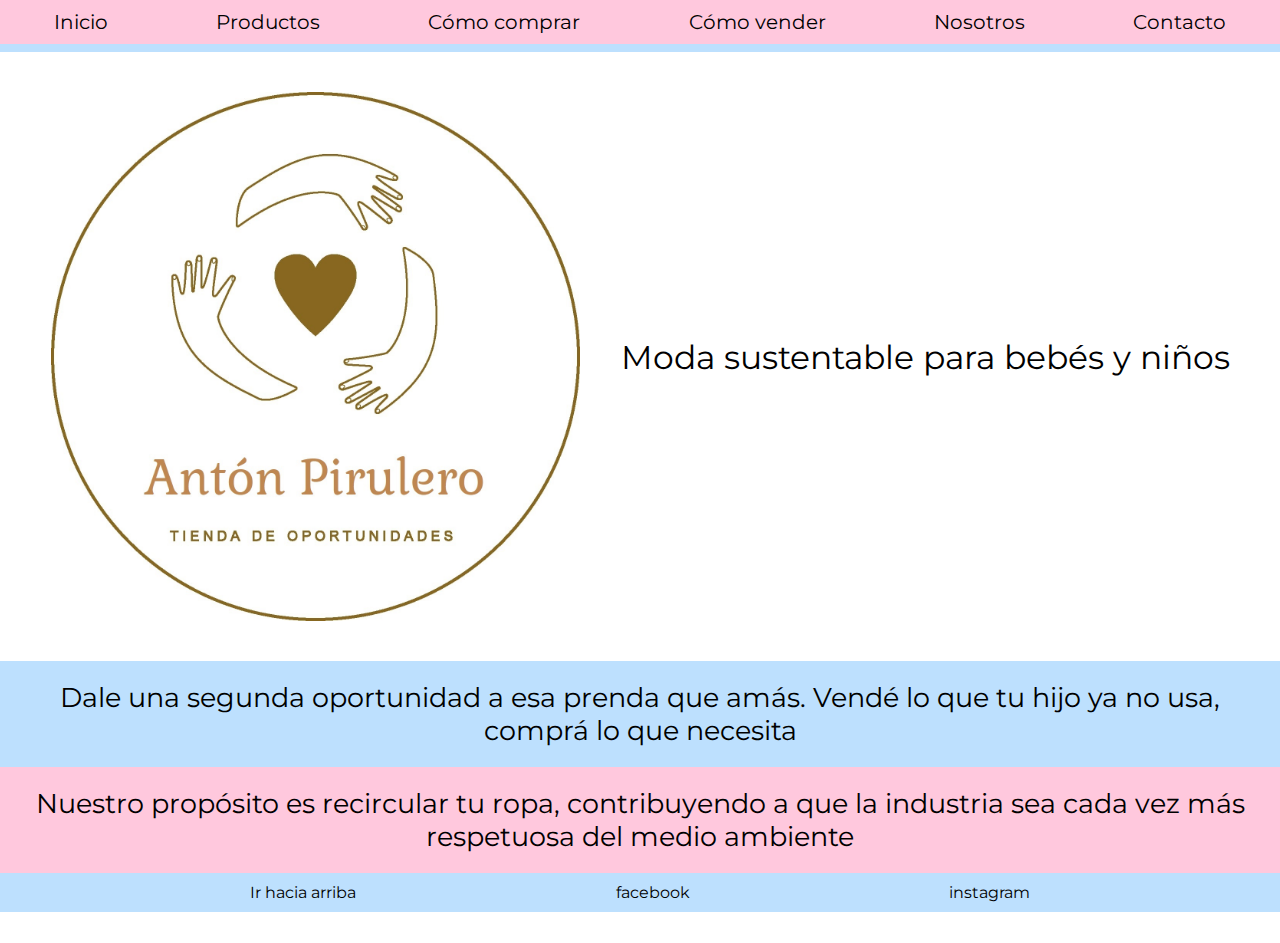
<file: index.html>
<!DOCTYPE html>
<html lang="es">
<head>
    <meta charset="UTF-8">
    <meta http-equiv="X-UA-Compatible" content="IE=edge">
    <meta name="viewport" content="width=device-width, initial-scale=1.0">
    <title>Anton Pirulero</title>
    <link rel="preconnect" href="https://fonts.googleapis.com">
    <link rel="preconnect" href="https://fonts.gstatic.com" crossorigin>
    <link href="https://fonts.googleapis.com/css2?family=Montserrat:wght@200;400;600;700;800;900&display=swap" rel="stylesheet">
    <link rel="shortcut icon" href="images/logo3.jpg" type="image/x-icon">
    <link rel="stylesheet" href="css/styles.css">
</head>

<body class="contenedor_index">
    <header class="header_general" >
        <nav id="arriba">
            <ul>
                <li><a href="index.html">Inicio</a></li>
                <li><a href="pages/productos.html">Productos</a></li>
                <li><a href="pages/comprar.html">Cómo comprar</a></li>
                <li><a href="pages/vender.html">Cómo vender</a></li>
                <li><a href="pages/nosotros.html">Nosotros</a></li>
                <li><a href="pages/contacto.html">Contacto</a></li>
            </ul>
        </nav>
    </header>
    
    <main class="main_index">
        <img src="images/logo3.jpg" alt="logo_anton" title="logo_anton">
        <p> Moda sustentable para bebés y niños </p>
    </main>

    <section class="section_index">
        <p class="parrafo_1"> Dale una segunda oportunidad a esa prenda que amás. Vendé lo que tu hijo ya no usa, comprá lo que necesita </p>
        <p class="parrafo_2"> Nuestro propósito es recircular tu ropa, contribuyendo a que la industria sea cada vez más respetuosa del medio ambiente</p>
    </section>

    <footer class="footer_general">
        <ul>
            <li><a href="#arriba">Ir hacia arriba</a></li>
            <li><a href="https://www.facebook.com/antonpirulero.vdr/">facebook</a></li>
            <li><a href="https://www.instagram.com/anton.pirulerovdr/?igshid=ZDdkNTZiNTM%3D">instagram</a></li>
        </ul>   
    </footer>
    
</body>
</html>
</file>
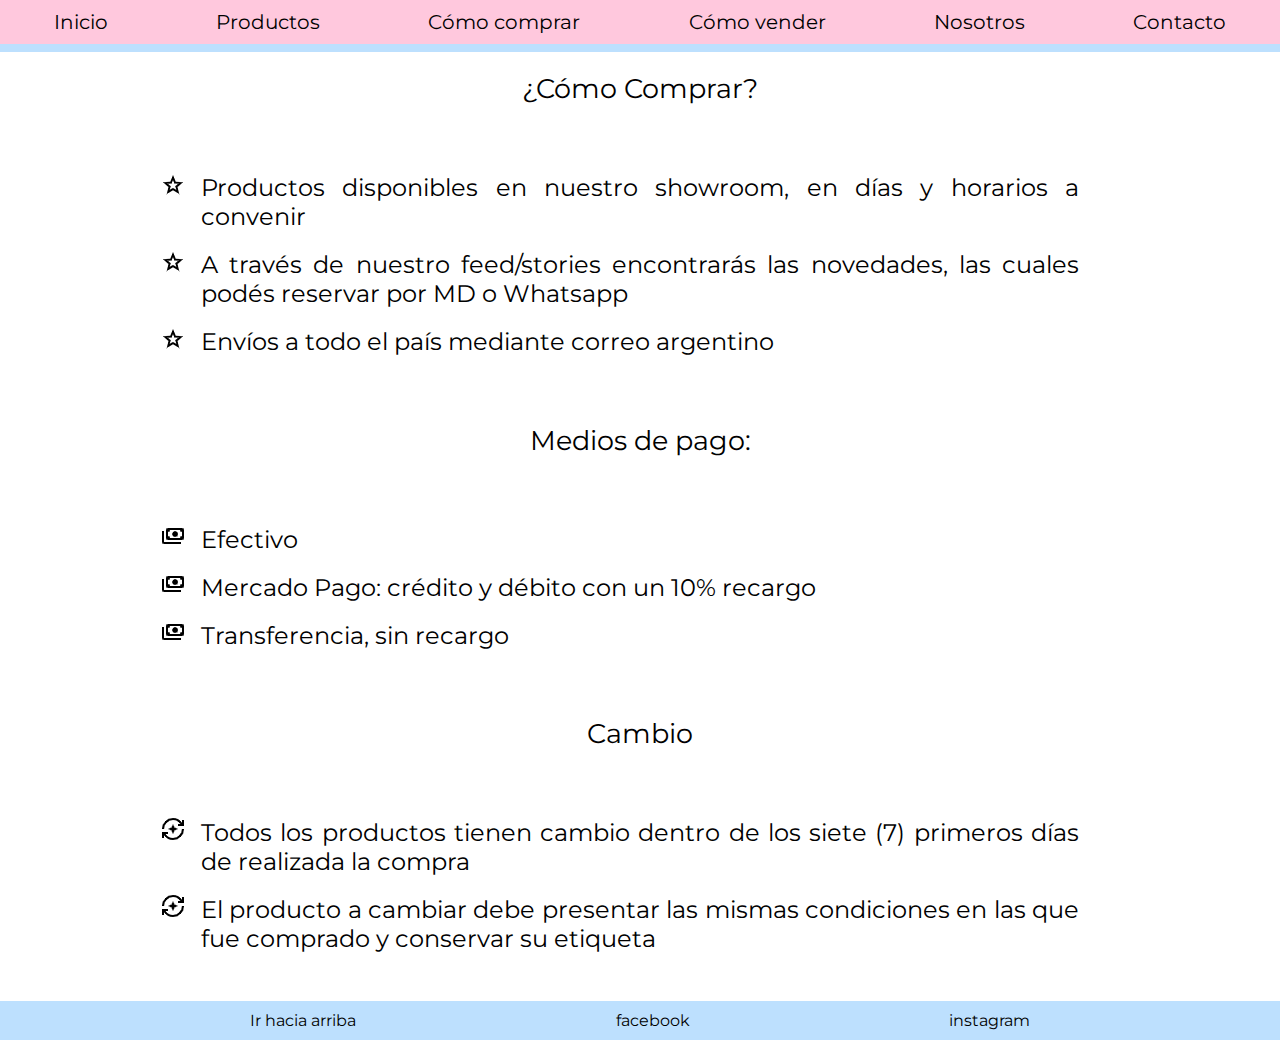
<file: pages/comprar.html>
<!DOCTYPE html>
<html lang="es">
<head>
    <meta charset="UTF-8">
    <meta http-equiv="X-UA-Compatible" content="IE=edge">
    <meta name="viewport" content="width=device-width, initial-scale=1.0">
    <title>Anton Pirulero</title>
    <link rel="preconnect" href="https://fonts.googleapis.com">
    <link rel="preconnect" href="https://fonts.gstatic.com" crossorigin>
    <link href="https://fonts.googleapis.com/css2?family=Montserrat:wght@200;400;600;700;800;900&display=swap" rel="stylesheet">
    <link rel="shortcut icon" href="../images/logo3.jpg" type="image/x-icon">
    <link rel="stylesheet" href="../css/styles.css">
</head>

<body>
    <header class="header_general">
        <nav id="arriba">
            <ul>
                <li><a href="../index.html">Inicio</a></li>
                <li><a href="productos.html">Productos</a></li>
                <li><a href="comprar.html">Cómo comprar</a></li>
                <li><a href="vender.html">Cómo vender</a></li>
                <li><a href="nosotros.html">Nosotros</a></li>
                <li><a href="contacto.html">Contacto</a></li>
            </ul>
        </nav>
    </header>

    <main>
        <div>
            <h2 class="encabezado_comprar"> ¿Cómo Comprar? </h2>
                <ul class="lista_comprar">
                    <li> Productos disponibles en nuestro showroom, en días y horarios a convenir </li>
                    <li> A través de nuestro feed/stories encontrarás las novedades, las cuales podés reservar por MD o Whatsapp </li>
                    <li> Envíos a todo el país mediante correo argentino </li>
                </ul> 
        </div>

        <div>
            <h2 class="encabezado_comprar"> Medios de pago: </h3>
                <ul class="lista_medios">
                    <li> Efectivo </li>
                    <li> Mercado Pago: crédito y débito con un 10% recargo </li>
                    <li> Transferencia, sin recargo </li>
                </ul>
        </div>

        <div>
            <h2 class="encabezado_comprar"> Cambio </h3>
                <ul class="condicion_cambio"> 
                    <li> Todos los productos tienen cambio dentro de los siete (7) primeros días de realizada la compra </li>
                    <li> El producto a cambiar debe presentar las mismas condiciones en las que fue comprado y conservar su etiqueta </li>
                </ul> 
        </div>       
    </main>

    <footer class="footer_general">
        <ul>
            <li><a href="#arriba">Ir hacia arriba</a></li>
            <li><a href="https://www.facebook.com/antonpirulero.vdr/">facebook</a></li>
            <li><a href="https://www.instagram.com/anton.pirulerovdr/?igshid=ZDdkNTZiNTM%3D">instagram</a></li>
        </ul>   
    </footer>
    
</body>
</html>
</file>
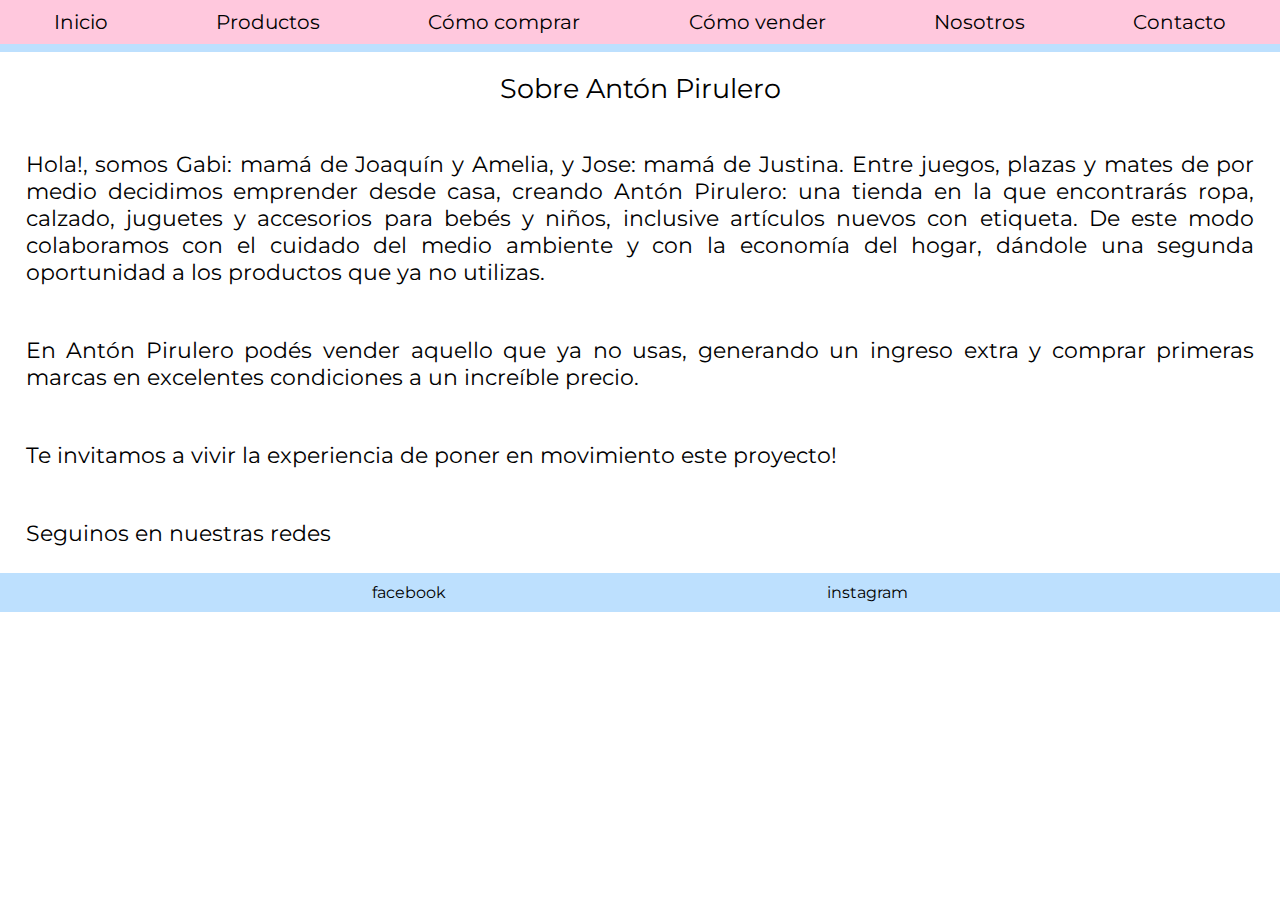
<file: pages/nosotros.html>
<!DOCTYPE html>
<html lang="es">
<head>
    <meta charset="UTF-8">
    <meta http-equiv="X-UA-Compatible" content="IE=edge">
    <meta name="viewport" content="width=device-width, initial-scale=1.0">
    <title>Anton Pirulero</title>
    <link rel="preconnect" href="https://fonts.googleapis.com">
    <link rel="preconnect" href="https://fonts.gstatic.com" crossorigin>
    <link href="https://fonts.googleapis.com/css2?family=Montserrat:wght@200;400;600;700;800;900&display=swap" rel="stylesheet">
    <link rel="shortcut icon" href="../images/logo3.jpg" type="image/x-icon">
    <link rel="stylesheet" href="../css/styles.css">
</head>

<body>
    <header class="header_general">
        <nav>
            <ul>
                <li><a href="../index.html">Inicio</a></li>
                <li><a href="productos.html">Productos</a></li>
                <li><a href="comprar.html">Cómo comprar</a></li>
                <li><a href="vender.html">Cómo vender</a></li>
                <li><a href="nosotros.html">Nosotros</a></li>
                <li><a href="contacto.html">Contacto</a></li>
            </ul>
        </nav>
    </header>

    <main>
        <h2 class="encabezado_comprar"> Sobre Antón Pirulero </h2>
            <p class="nosotros"> Hola!, somos Gabi: mamá de Joaquín y Amelia, y Jose: mamá de Justina. Entre juegos, plazas y mates de por medio decidimos emprender desde casa, creando Antón Pirulero: una tienda en la que encontrarás ropa, calzado, juguetes y accesorios para bebés y niños, inclusive artículos nuevos con etiqueta. De este modo colaboramos con el cuidado del medio ambiente y con la economía del hogar, dándole una segunda oportunidad a los productos que ya no utilizas. </p>
            <p class="nosotros"> En Antón Pirulero podés vender aquello que ya no usas, generando un ingreso extra y comprar primeras marcas en excelentes condiciones a un increíble precio. </p>
            <p class="nosotros"> Te invitamos a vivir la experiencia de poner en movimiento este proyecto! </p>
            <p class="nosotros"> Seguinos en nuestras redes </p>
    </main>

    <footer class="footer_general">
        <ul>
            <li><a href="https://www.facebook.com/antonpirulero.vdr/">facebook</a></li>
            <li><a href="https://www.instagram.com/anton.pirulerovdr/?igshid=ZDdkNTZiNTM%3D">instagram</a></li>
        </ul>   
    </footer>
    
</body>
</html>
</file>
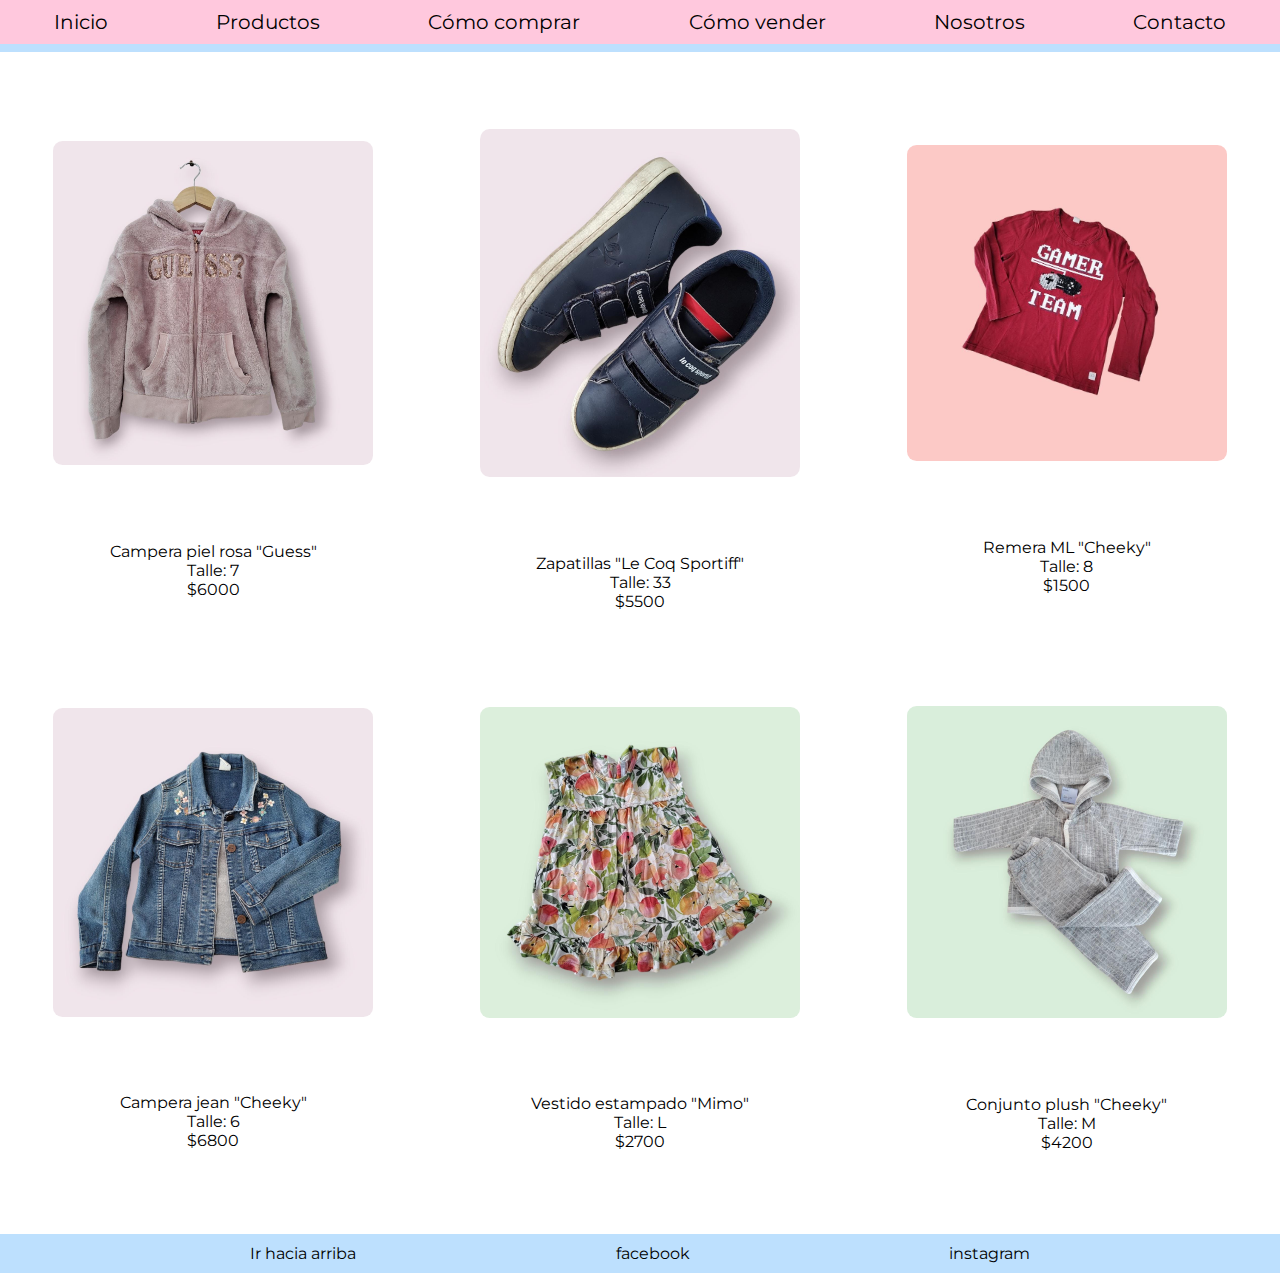
<file: pages/productos.html>
<!DOCTYPE html>
<html lang="es">
<head>
    <meta charset="UTF-8">
    <meta http-equiv="X-UA-Compatible" content="IE=edge">
    <meta name="viewport" content="width=device-width, initial-scale=1.0">
    <title>Anton Pirulero</title>
    <link rel="preconnect" href="https://fonts.googleapis.com">
    <link rel="preconnect" href="https://fonts.gstatic.com" crossorigin>
    <link href="https://fonts.googleapis.com/css2?family=Montserrat:wght@200;400;600;700;800;900&display=swap" rel="stylesheet">
    <link rel="shortcut icon" href="../images/logo3.jpg" type="image/x-icon">
    <link rel="stylesheet" href="../css/styles.css">
</head>

<body>
    <header class="header_general">
        <nav id="arriba">
            <ul>
                <li><a href="../index.html">Inicio</a></li>
                <li><a href="productos.html">Productos</a></li>
                <li><a href="comprar.html">Cómo comprar</a></li>
                <li><a href="vender.html">Cómo vender</a></li>
                <li><a href="nosotros.html">Nosotros</a></li>
                <li><a href="contacto.html">Contacto</a></li>
            </ul>
        </nav>
    </header>

    <main class="contenedor_productos">
        <div class="prod_01">
            <img src="../images/prod_01.jpg" alt="producto_01" class="pics">
            <p> Campera piel rosa "Guess" </p>
            <p> Talle: 7</p>
            <p> $6000 </p>
        </div>
        
        <div class="prod_02">
            <img src="../images/prod_02.jpg" alt="producto_02" class="pics">
            <p> Zapatillas "Le Coq Sportiff" </p>
            <p> Talle: 33</p>
            <p> $5500 </p>
        </div>

        <div class="prod_03">
            <img src="../images/prod_03.jpg" alt="producto_03" class="pics">
            <p> Remera ML "Cheeky" </p>
            <p> Talle: 8</p>
            <p> $1500 </p>
        </div>
        
        <div class="prod_04">
            <img src="../images/prod_04.jpg" alt="producto_04" class="pics">
            <p> Campera jean "Cheeky" </p>
            <p> Talle: 6</p>
            <p> $6800 </p>
        </div>

        <div class="prod_05">
            <img src="../images/prod_05.jpg" alt="producto_05" class="pics">
            <p> Vestido estampado "Mimo" </p>
            <p> Talle: L</p>
            <p> $2700 </p>
        </div>

        <div class="prod_06">
            <img src="../images/prod_06.jpg" alt="producto_06" class="pics">
            <p> Conjunto plush "Cheeky" </p>
            <p> Talle: M</p>
            <p> $4200 </p>
        </div>
    </main>

    <footer class="footer_general">
        <ul>
            <li><a href="#arriba">Ir hacia arriba</a></li>
            <li><a href="https://www.facebook.com/antonpirulero.vdr/">facebook</a></li>
            <li><a href="https://www.instagram.com/anton.pirulerovdr/?igshid=ZDdkNTZiNTM%3D">instagram</a></li>
        </ul>   
    </footer>
    
</body>
</html>
</file>
<file: css/styles.css>
/* ----------General---------- */

*{
    margin: 0;
    padding: 0;
    box-sizing: border-box ;
}

html{
    font-size: 62.5%;
}

body{
    font-family: 'Montserrat', sans-serif;
}

/* ----------Index---------- */

.contenedor_index{
    display:grid;
    grid-template-columns: 1fr 1fr;
    grid-template-rows: 0.1fr 1fr 0.3fr 0.1fr;
    grid-template-areas: 
    "header header"
    "main main"
    "section section"
    "footer footer";
}

/* ----------Header, general a todas las páginas---------- */

.header_general{
    grid-area: header;
    background-color: #ffc8dd;
    border-bottom: solid 8px #bde0fe;
}

.header_general ul{
    display: flex;
    flex-direction: row;
    justify-content: space-around;
    font-size: 200%;
}

.header_general ul li{
    list-style-type: none;
    padding: 10px;
}

.header_general ul li a{
    text-decoration: none;
    color:black;
}

/* ----------Index, main---------- */

.main_index{
    grid-area: main;
    display: flex;
    padding: 30px;
    justify-content: space-around;
    align-items: center;
}

.main_index img{
    width: 45%;
    padding: 10px 10px;
} 

.main_index p{
    font-size: 330%;
    font-weight: 400;
    padding: 10px 10px;
}

/*  ----------Index, section---------- */

.section_index{
    grid-area: section;
}

.parrafo_1{
    display: block;
    text-align: center;
    font-size: 270%;
    font-weight: 400;
    background-color: #bde0fe;
    padding: 20px 10px;
}

.parrafo_2{
    display: block;
    text-align: center;
    font-size: 270%;
    font-weight: 400;
    background-color: #ffc8dd;
    padding: 20px 10px;
}

/* ----------Footer, general a todas las páginas---------- */

.footer_general{
    grid-area: footer;
    background-color: #bde0fe;
}

.footer_general ul{
    display: flex;
    flex-direction: row;
    justify-content: space-evenly;
    align-items: center;
}

.footer_general ul li{
    list-style-type: none;
    font-size: 160%;
    padding: 10px;
}

.footer_general ul li a{
    text-decoration: none;
    color:black;
}

/* ----------Productos, main---------- */

.contenedor_productos{
    display:grid;
    grid-template-columns: 1fr 1fr 1fr;
    grid-template-rows: 1fr 1fr;
    grid-template-areas: 
    "prod_01 prod_02 prod_03"
    "prod_04 prod_05 prod_06";
    margin-bottom: 5%;
}

.prod_01{
    
    grid-area: prod_01;
    display: flex;
    flex-direction: column;
    flex-wrap: wrap;
    justify-content: center;
    align-content: center;
}

.prod_02{
    grid-area: prod_02;
    display: flex;
    flex-direction: column;
    flex-wrap: wrap;
    justify-content: center;
    align-content: center;
}

.prod_03{
    grid-area: prod_03;
    display: flex;
    flex-direction: column;
    flex-wrap: wrap;
    justify-content: center;
    align-content: center;
}

.prod_04{
    grid-area: prod_04;
    display: flex;
    flex-direction: column;
    flex-wrap: wrap;
    justify-content: center;
    align-content: center;
}

.prod_05{
    grid-area: prod_05;
    display: flex;
    flex-direction: column;
    flex-wrap: wrap;
    justify-content: center;
    align-content: center;
}

.prod_06{
    grid-area: prod_06;
    display: flex;
    flex-direction: column;
    flex-wrap: wrap;
    justify-content: center;
    align-content: center;
}

.pics{
    width: 75%;
    margin: 18%;
    border-radius: 3%;
}

.contenedor_productos p{
    font-size: 160%;
    text-align: center;
}

/* ----------Comprar---------- */

.encabezado_comprar{
    display: block;
    text-align: center;
    font-size: 270%;
    font-weight: 400;
    background-color: white;
    padding: 20px 10px;
}

.lista_comprar{
    list-style-image: url(../images/icono_estrella3.png);
    font-size: 235%;
    text-align: justify;
    background-color: white;
    margin: 3% 15%;
}

.lista_comprar li{
    padding: 1% 1%;
}

.lista_medios{
    list-style-image: url(../images/pago2.png);
    font-size: 235%;
    text-align: justify;
    background-color: white;
    margin: 3% 15%;
}

.lista_medios li{
    padding: 1% 1%;
}

.condicion_cambio{
    list-style-image: url(../images/cambio2.png);
    font-size: 235%;
    text-align: justify;
    background-color: white;
    margin: 3% 15%;
}

.condicion_cambio li{
    padding: 1% 1%;
}

/* ----------Nosotros---------- */

.nosotros{
    font-size: 220%;
    text-align: justify;
    background-color: white;
    padding: 2% 2%;
}

/* ----------Contacto ---------- */

.form_contacto{
    font-size: 20px;
    text-align: center;
    background-color: white;
    padding: 40px 5px;
}

.form_contacto div {
    padding: 10px;
}




/* ----------Media queries---------- */

@media screen and (max-width: 450px){

    /* ----Index---- */

    .contenedor_index{
        grid-template-columns: 1fr;
        grid-template-areas: 
        "header"
        "main"
        "section"
        "footer";
    }

    .header_general ul{
        flex-direction: column;
        align-items: center;
        font-size: 180%;
    }

    .main_index{
        flex-wrap: wrap;
        padding: 2px;
    }

    .main_index img{
        width: 60%;
    }

    .main_index p{
        font-size: 250%;
        text-align: center;
    }

    .parrafo_1{
        font-size: 170%;
    }

    .parrafo_2{
        font-size: 170%;
    }

    /* ----Productos----  */

    .contenedor_productos{
        display:grid;
        grid-template-columns: 1fr 1fr;
        grid-template-rows: 1fr 1fr;
        grid-template-areas: 
        "prod_01 prod_02"
        "prod_03 prod_04"
        "prod_05 prod_06";
        margin-bottom: 5%;
    }

    .contenedor_productos p{
        font-size: 130%;
    }

    /* ----Comprar---- */

    .encabezado_comprar{
        font-size: 230%;
    }

    .lista_comprar{
        font-size: 190%;
    }

    .lista_medios{
        font-size: 190%;
    }

    .condicion_cambio{
        font-size: 190%;
    }

    /* ----Nosotros---- */
    .nosotros{
        font-size: 180%;
    }

}
</file>
